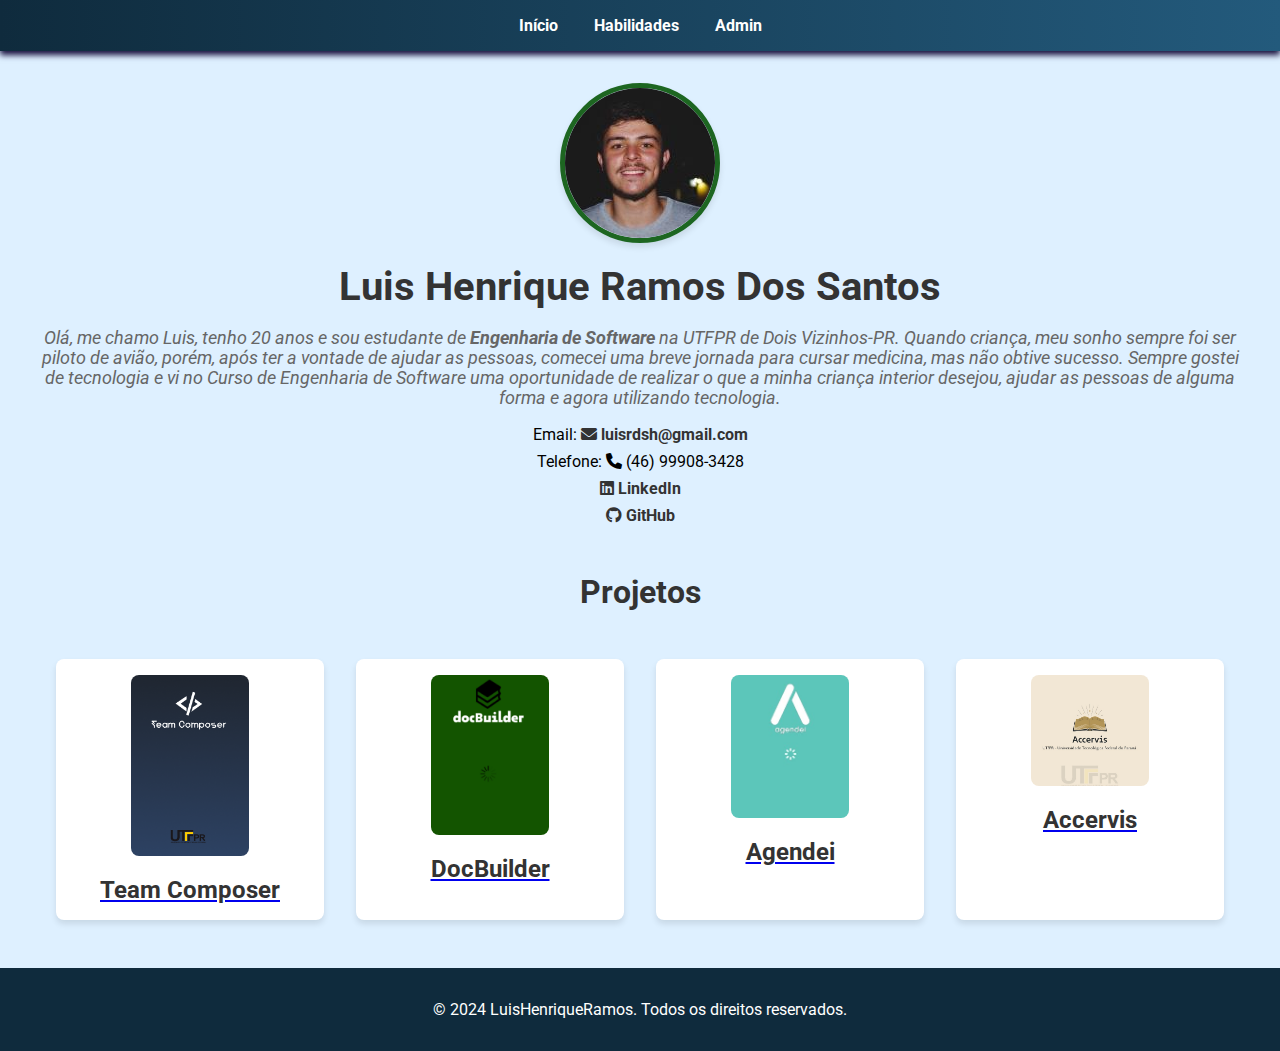
<file: index.html>
<!DOCTYPE html>
<html lang="pt-BR">

<head>
    <meta charset="UTF-8">
    <meta name="viewport" content="width=device-width, initial-scale=1.0">
    <title>Meu Portfólio</title>
    <link rel="stylesheet" href="CSS/STYLE.CSS">
    <link rel="stylesheet" href="https://cdnjs.cloudflare.com/ajax/libs/font-awesome/6.0.0-beta3/css/all.min.css">
    <link href="https://fonts.googleapis.com/css2?family=Roboto:wght@400;700&display=swap" rel="stylesheet">
</head>

<body>
    <header>
        <nav>
            <ul>
                <li><a href="index.html">Início</a></li>
                <li><a href="habilidades.html">Habilidades</a></li>
                <li><a href="login.html">Admin</a></li>
            </ul>
        </nav>
    </header>

    <main>
        <section id="informacoes-pessoais">
            <img src="images/luiss.jpg" alt="Foto profissional">
            <h1>Luis Henrique Ramos Dos Santos </h1>
            <p><i>Olá, me chamo Luis, tenho 20 anos e sou estudante de <b>Engenharia de Software</b> na UTFPR de Dois
                    Vizinhos-PR.
                    Quando criança, meu sonho sempre foi ser piloto de avião, porém, após ter a vontade de ajudar as
                    pessoas,
                    comecei uma breve jornada para cursar medicina, mas não obtive sucesso. Sempre gostei de tecnologia
                    e vi
                    no Curso de Engenharia de Software uma oportunidade de realizar o que a minha criança interior
                    desejou,
                    ajudar as pessoas de alguma forma e agora utilizando tecnologia.</i></p>
            <ul>
                <li>Email: <a href="mailto:email@example.com"><i class="fas fa-envelope"></i> luisrdsh@gmail.com</a>
                </li>
                <li>Telefone: <i class="fas fa-phone"></i> (46) 99908-3428</li>
                <li><a href="https://www.linkedin.com/in/luis-henrique-ramos-dos-santos-539a8019b/"><i
                            class="fab fa-linkedin"></i> LinkedIn</a></li>
                <li><a href="https://github.com/liseriquee"><i class="fab fa-github"></i> GitHub</a></li>
            </ul>

        </section>

        <section id="projetos">
            <h2>Projetos</h2>
            <div class="projetos-container">
                <div class="projeto">
                    <a href="projeto1.html">
                        <img src="images/teamcomposer.jpg.png" alt="Projeto 1">
                        <h3>Team Composer</h3>
                    </a>
                </div>
                <div class="projeto">
                    <a href="projeto2.html">
                        <img src="images/docbuilder.jpg.png" alt="Projeto 2">
                        <h3>DocBuilder</h3>
                    </a>
                </div>
                <div class="projeto">
                    <a href="projeto3.html">
                        <img src="images/agendei.jpg" alt="Projeto 3">
                        <h3>Agendei</h3>
                    </a>
                </div>
                <div class="projeto">
                    <a href="projeto4.html">
                        <img src="images/accervis.jpg" alt="Projeto 4">
                        <h3>Accervis</h3>
                    </a>
                </div>
            </div>
        </section>
    </main>

    <footer>
        <p>&copy; 2024 LuisHenriqueRamos. Todos os direitos reservados.</p>
    </footer>

    <script src="JS/scripts.js"></script>
</body>

</html>
</file>
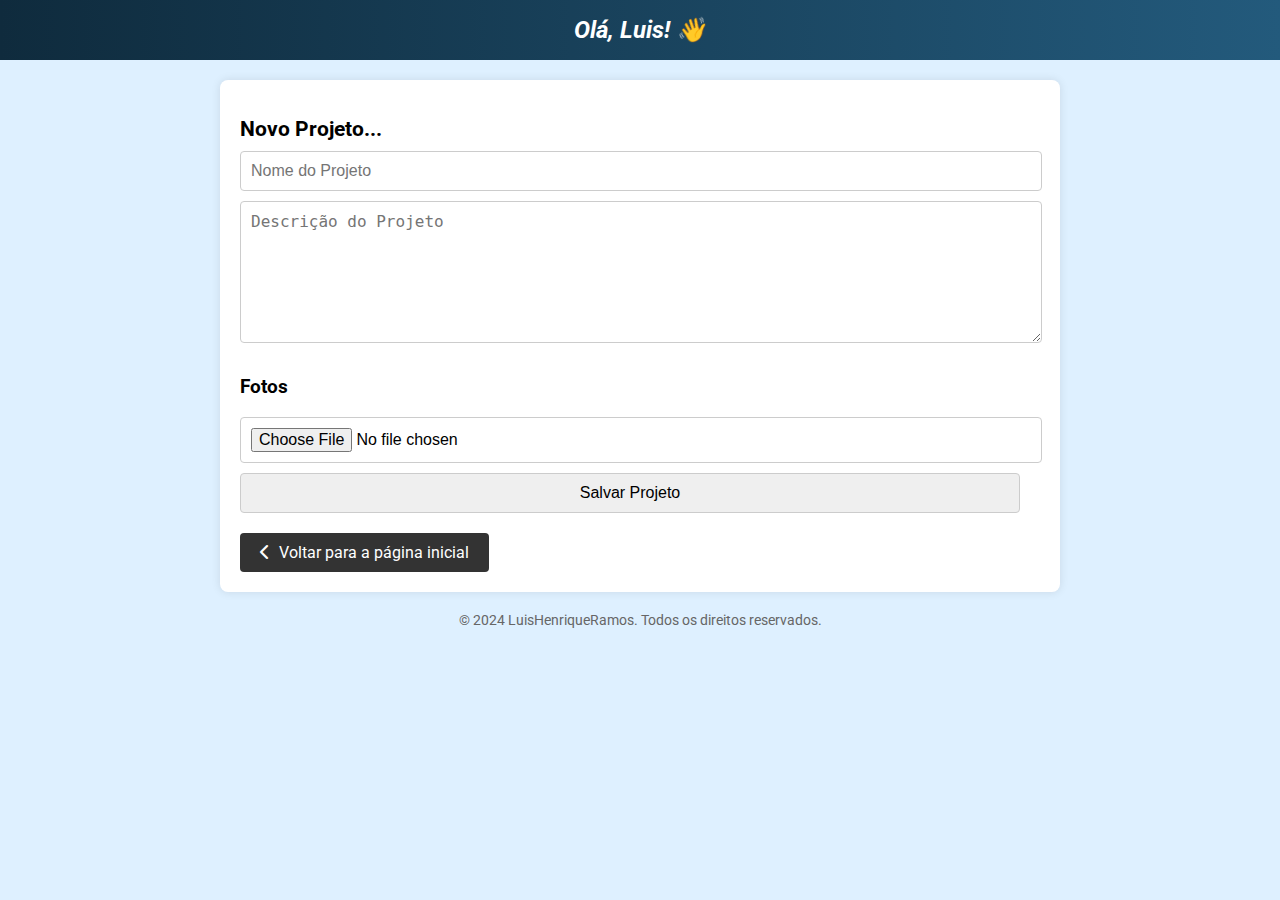
<file: adcProjeto.html>
<!DOCTYPE html>
<html lang="pt-BR">

<head>
    <meta charset="UTF-8">
    <meta name="viewport" content="width=device-width, initial-scale=1.0">
    <title>Novo Projeto - Detalhes</title>
    <link rel="stylesheet" href="CSS/styleADM.css">
    <link rel="stylesheet" href="https://cdnjs.cloudflare.com/ajax/libs/font-awesome/6.0.0-beta3/css/all.min.css">
    <link href="https://fonts.googleapis.com/css2?family=Roboto:wght@400;700&display=swap" rel="stylesheet">
</head>

<body>
    <header>
        <h1><i>Olá, Luis! 👋</i></h1>
    </header>

    <main>
        <section id="detalhes-projeto">
            <h2>Novo Projeto...</h2>
            <input type="text" placeholder="Nome do Projeto">
            <textarea placeholder="Descrição do Projeto"></textarea>

            <h3>Fotos</h3>
            <input type="file" name="Fotos" id="1">
            <input type="submit" value="Salvar Projeto">

            <a href="admin.html" class="button-back"><i class="fas fa-chevron-left"></i> Voltar para a página
                inicial</a>
        </section>
    </main>

    <footer>
        <p>&copy; 2024 LuisHenriqueRamos. Todos os direitos reservados.</p>
    </footer>

    <script src="JS/scripts.js"></script>
</body>

</html>
</file>
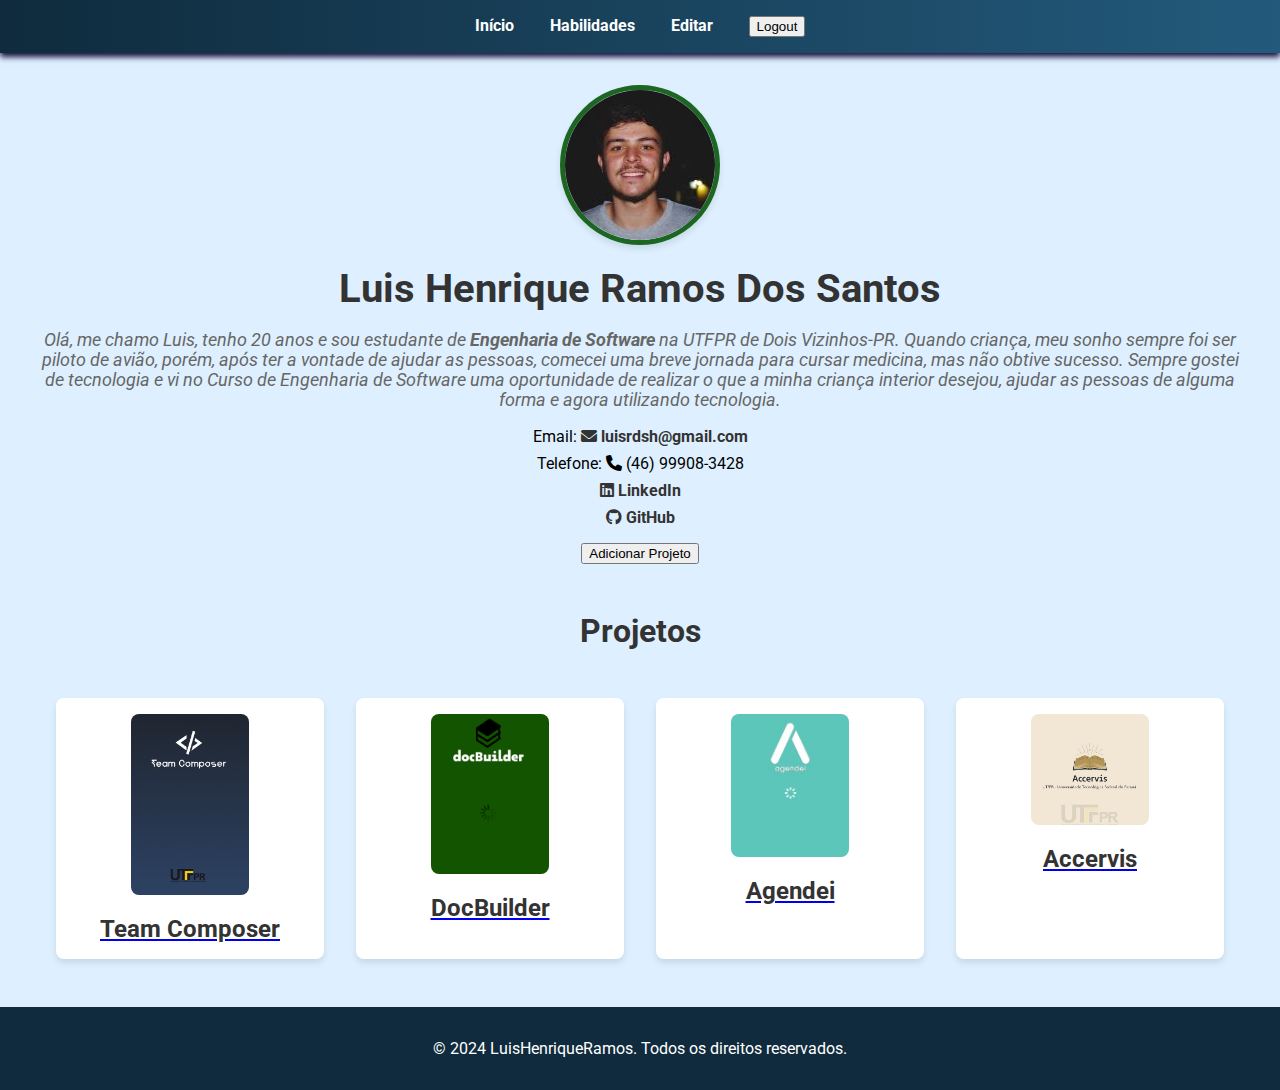
<file: admin.html>
<!DOCTYPE html>
<html lang="pt-BR">

<head>
    <meta charset="UTF-8">
    <meta name="viewport" content="width=device-width, initial-scale=1.0">
    <title>Meu Portfólio</title>
    <link rel="stylesheet" href="CSS/STYLE.CSS">
    <link rel="stylesheet" href="https://cdnjs.cloudflare.com/ajax/libs/font-awesome/6.0.0-beta3/css/all.min.css">
    <link href="https://fonts.googleapis.com/css2?family=Roboto:wght@400;700&display=swap" rel="stylesheet">
</head>

<body>
    <header>
        <nav>
            <ul>
                <li><a href="admin.html">Início</a></li>
                <li><a href="habilidades.html">Habilidades</a></li>
                <li><a href="editarPerfil.html">Editar</a></li>
                <li><button onclick="fazerLogout()">Logout</button></li>
            </ul>
        </nav>
    </header>

    <main>
        <section id="informacoes-pessoais">
            <img src="images/luiss.jpg">
            <h1>Luis Henrique Ramos Dos Santos </h1>
            <p><i>Olá, me chamo Luis, tenho 20 anos e sou estudante de <b>Engenharia de Software</b> na UTFPR de Dois
                    Vizinhos-PR.
                    Quando criança, meu sonho sempre foi ser piloto de avião, porém, após ter a vontade de ajudar as
                    pessoas,
                    comecei uma breve jornada para cursar medicina, mas não obtive sucesso. Sempre gostei de tecnologia
                    e vi
                    no Curso de Engenharia de Software uma oportunidade de realizar o que a minha criança interior
                    desejou,
                    ajudar as pessoas de alguma forma e agora utilizando tecnologia.</i></p>
            <ul>
                <li>Email: <a href="mailto:email@example.com"><i class="fas fa-envelope"></i> luisrdsh@gmail.com</a>
                </li>
                <li>Telefone: <i class="fas fa-phone"></i> (46) 99908-3428</li>
                <li><a href="https://www.linkedin.com/in/luis-henrique-ramos-dos-santos-539a8019b/"><i
                            class="fab fa-linkedin"></i> LinkedIn</a></li>
                <li><a href="https://github.com/liseriquee"><i class="fab fa-github"></i> GitHub</a></li>
            </ul>

            <a href="adcProjeto.html"><button>Adicionar Projeto</button></a>

        </section>

        <section id="projetos">
            <h2>Projetos</h2>
            <div class="projetos-container">
                <div class="projeto">
                    <a href="projeto1.html">
                        <img src="images/teamcomposer.jpg.png" alt="Projeto 1">
                        <h3>Team Composer</h3>
                    </a>
                </div>
                <div class="projeto">
                    <a href="projeto2.html">
                        <img src="images/docbuilder.jpg.png" alt="Projeto 2">
                        <h3>DocBuilder</h3>
                    </a>
                </div>
                <div class="projeto">
                    <a href="projeto3.html">
                        <img src="images/agendei.jpg" alt="Projeto 3">
                        <h3>Agendei</h3>
                    </a>
                </div>
                <div class="projeto">
                    <a href="projeto4.html">
                        <img src="images/accervis.jpg" alt="Projeto 4">
                        <h3>Accervis</h3>
                    </a>
                </div>
            </div>
        </section>
    </main>

    <footer>
        <p>&copy; 2024 LuisHenriqueRamos. Todos os direitos reservados.</p>
    </footer>

    <script src="JS/scripts.js"></script>
</body>

</html>
</file>
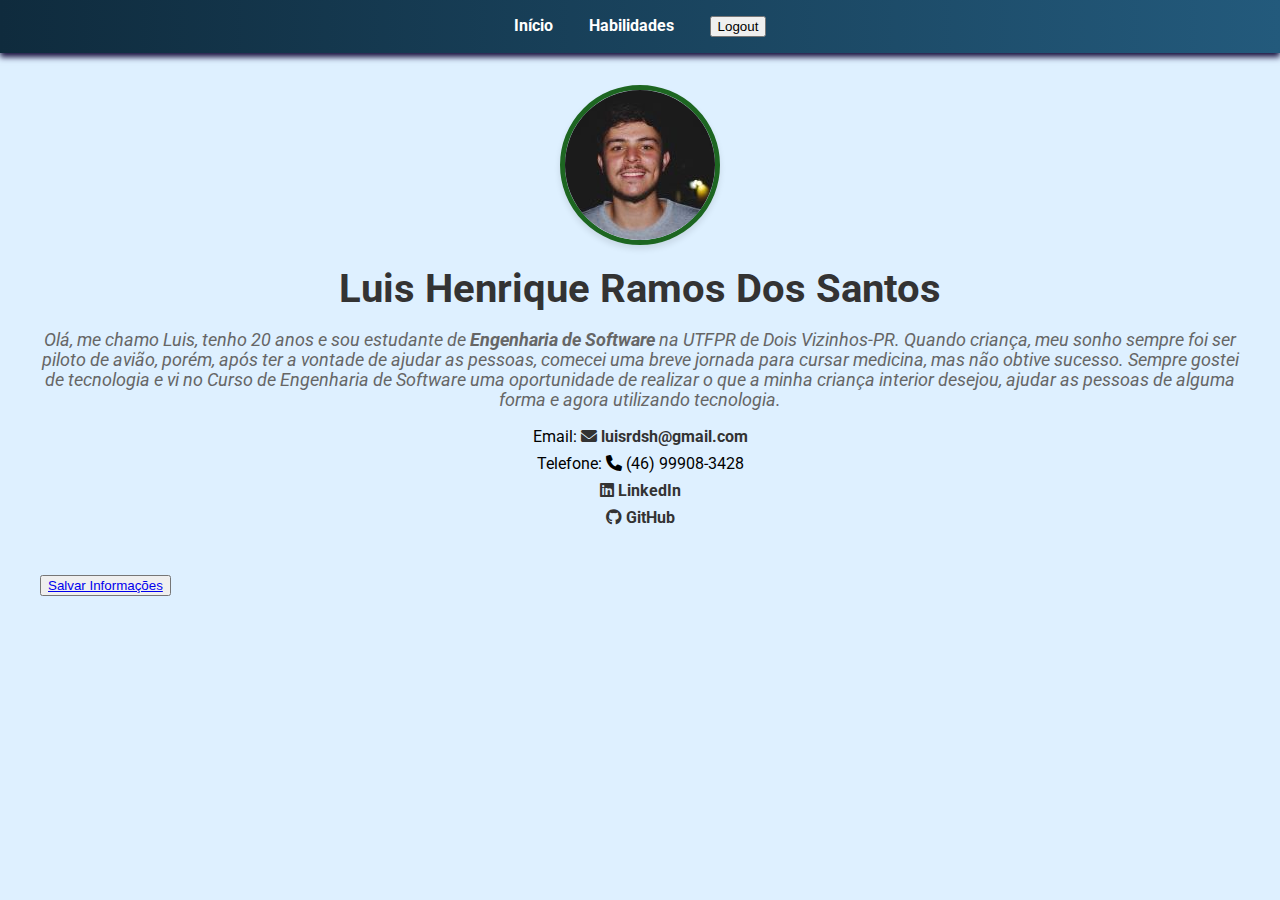
<file: editarPerfil.html>
<!DOCTYPE html>
<html lang="pt-BR">

<head>
    <meta charset="UTF-8">
    <meta name="viewport" content="width=device-width, initial-scale=1.0">
    <title>Editar Portfólio</title>
    <link rel="stylesheet" href="CSS/STYLE.CSS">
    <link rel="stylesheet" href="https://cdnjs.cloudflare.com/ajax/libs/font-awesome/6.0.0-beta3/css/all.min.css">
    <link href="https://fonts.googleapis.com/css2?family=Roboto:wght@400;700&display=swap" rel="stylesheet">

<body>
    <header>
        <nav>
            <ul>
                <li><a href="admin.html">Início</a></li>
                <li><a href="habilidades.html">Habilidades</a></li>
                <li><button onclick="fazerLogout()">Logout</button></li>
            </ul>
        </nav>
    </header>

    <main>
        <section id="informacoes-pessoais" class="editável">
            <img src="images/luiss.jpg" alt="Foto profissional">
            <h1 contenteditable="true">Luis Henrique Ramos Dos Santos</h1>
            <p contenteditable="true"><i>Olá, me chamo Luis, tenho 20 anos e sou estudante de <b>Engenharia de
                        Software</b> na UTFPR de Dois
                    Vizinhos-PR.
                    Quando criança, meu sonho sempre foi ser piloto de avião, porém, após ter a vontade de ajudar as
                    pessoas,
                    comecei uma breve jornada para cursar medicina, mas não obtive sucesso. Sempre gostei de tecnologia
                    e vi
                    no Curso de Engenharia de Software uma oportunidade de realizar o que a minha criança interior
                    desejou,
                    ajudar as pessoas de alguma forma e agora utilizando tecnologia.</i></p>
            <ul>
                <li>Email: <a href="mailto:email@example.com" contenteditable="true"><i class="fas fa-envelope"></i>
                        luisrdsh@gmail.com</a></li>
                <li>Telefone: <span contenteditable="true"><i class="fas fa-phone"></i> (46) 99908-3428</span></li>
                <li><a href="https://www.linkedin.com/in/luis-henrique-ramos-dos-santos-539a8019b/"
                        contenteditable="true"><i class="fab fa-linkedin"></i> LinkedIn</a></li>
                <li><a href="https://github.com/liseriquee" contenteditable="true"><i class="fab fa-github"></i>
                        GitHub</a></li>
            </ul>

        </section>
        <button><a href="admin.html">Salvar Informações</button>
</file>
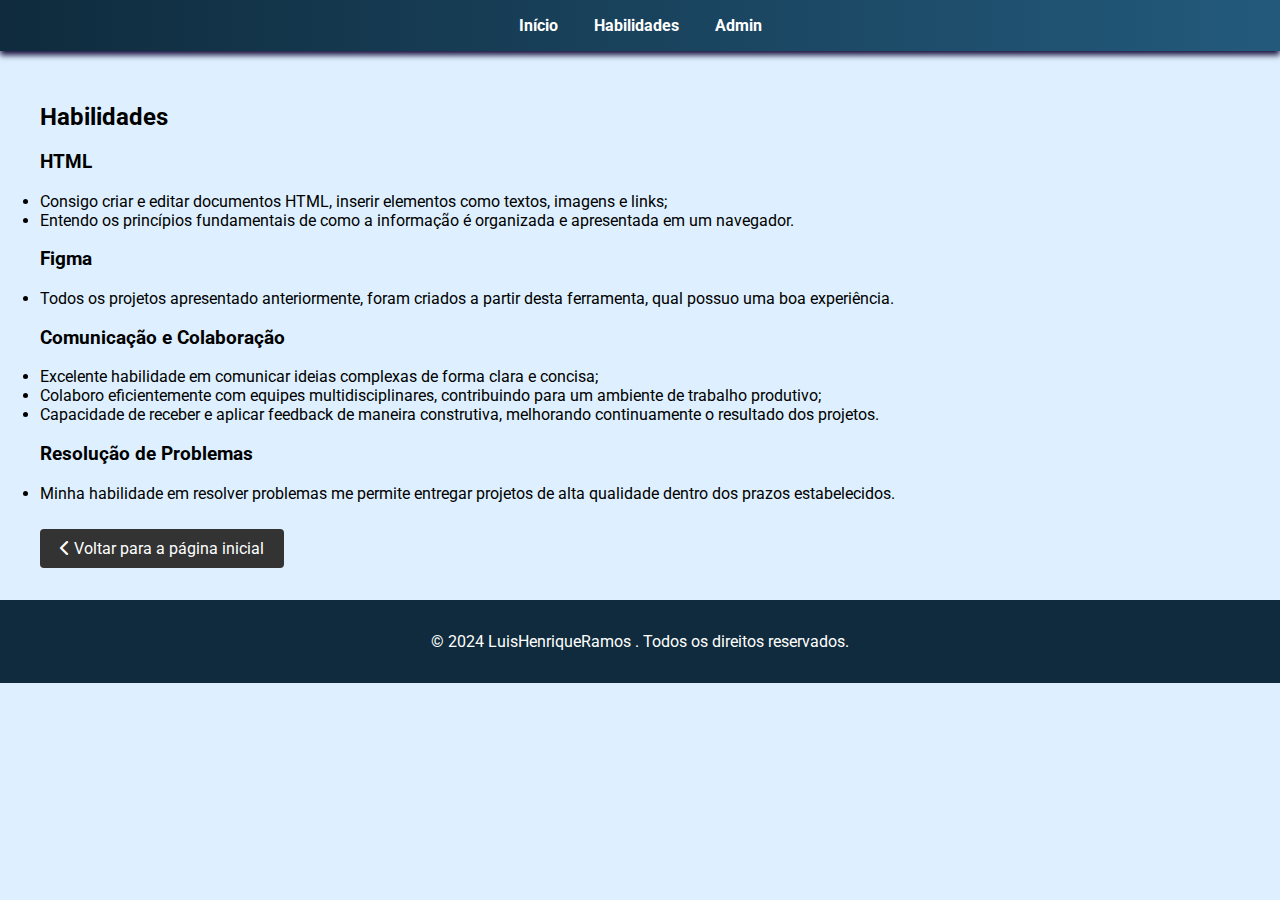
<file: habilidades.html>
<!DOCTYPE html>
<html lang="pt-BR">

<head>
    <meta charset="UTF-8">
    <meta name="viewport" content="width=device-width, initial-scale=1.0">
    <title>Habilidades</title>
    <link rel="stylesheet" href="CSS/STYLE.CSS">
    <link rel="stylesheet" href="https://cdnjs.cloudflare.com/ajax/libs/font-awesome/6.0.0-beta3/css/all.min.css">
    <link href="https://fonts.googleapis.com/css2?family=Roboto:wght@400;700&display=swap" rel="stylesheet">
</head>

<body>
    <header>
        <nav>
            <ul>
                <li><a href="index.html">Início</a></li>
                <li><a href="habilidades.html">Habilidades</a></li>
                <li><a href="login.html">Admin</a></li>
            </ul>
        </nav>
    </header>

    <main>
        <section id="habilidades">
            <h2>Habilidades</h2>
            <div class="habilidades-container">
                <div class="habilidade">
                    <h3>HTML</h3>
                    <p>
                        <li>Consigo criar e editar documentos HTML, inserir elementos como textos, imagens e links;</li>
                        <li>Entendo os princípios fundamentais de como a informação é organizada e apresentada em um
                            navegador.</li>
                    </p>
                </div>
                <div class="habilidade">
                    <h3>Figma</h3>
                    <p>
                        <li>Todos os projetos apresentado anteriormente, foram criados a partir desta ferramenta, qual
                            possuo uma boa experiência.</li>
                    </p>
                </div>
                <div class="habilidade">
                    <h3>Comunicação e Colaboração</h3>
                    <p>
                        <li>Excelente habilidade em comunicar ideias complexas de forma clara e concisa;</li>
                        <li>Colaboro eficientemente com equipes multidisciplinares, contribuindo para um ambiente de
                            trabalho produtivo;</li>
                        <li>Capacidade de receber e aplicar feedback de maneira construtiva, melhorando continuamente o
                            resultado dos projetos.</li>
                    </p>
                </div>
                <div class="habilidade">
                    <h3>Resolução de Problemas</h3>
                    <p>
                        <li>Minha habilidade em resolver problemas me permite entregar projetos de alta qualidade dentro
                            dos prazos estabelecidos.</li>
                    </p>
                </div>
            </div>
            <a href="index.html" class="button-back"><i class="fas fa-chevron-left"></i> Voltar para a página
                inicial</a>
        </section>
    </main>

    <footer>
        <p>&copy; 2024 LuisHenriqueRamos . Todos os direitos reservados.</p>
    </footer>

    <script src="JS/scripts.js"></script>
</body>

</html>
</file>
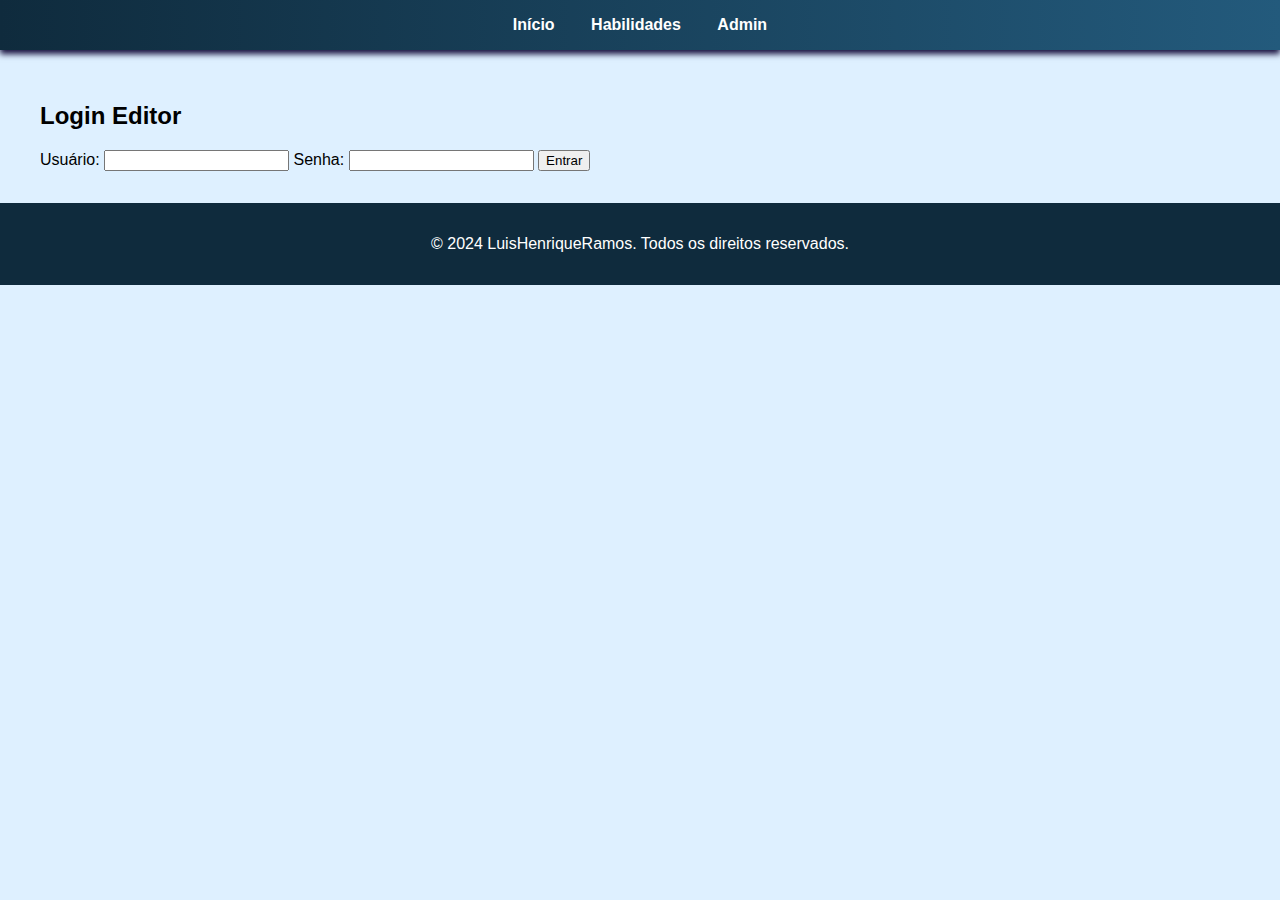
<file: login.html>
<!DOCTYPE html>
<html lang="pt-BR">

<head>
    <meta charset="UTF-8">
    <meta name="viewport" content="width=device-width, initial-scale=1.0">
    <title>Admin Login</title>
    <link rel="stylesheet" href="CSS/STYLE.CSS">
</head>

<body>
    <header>
        <nav>
            <ul>
                <li><a href="index.html">Início</a></li>
                <li><a href="habilidades.html">Habilidades</a></li>
                <li><a href="login.html">Admin</a></li>
            </ul>
        </nav>
    </header>

    <main>
        <section id="login">
            <h2>Login Editor</h2>
            <form onsubmit="event.preventDefault(); fazerLogin();">
                <label for="username">Usuário:</label>
                <input type="text" id="username" name="username">

                <label for="password">Senha:</label>
                <input type="password" id="password" name="password">

                <button type="submit">Entrar</button>
            </form>
        </section>
    </main>

    <footer>
        <p>&copy; 2024 LuisHenriqueRamos. Todos os direitos reservados.</p>
    </footer>

    <script src="JS/scripts.js"></script>
</body>

</html>
</file>
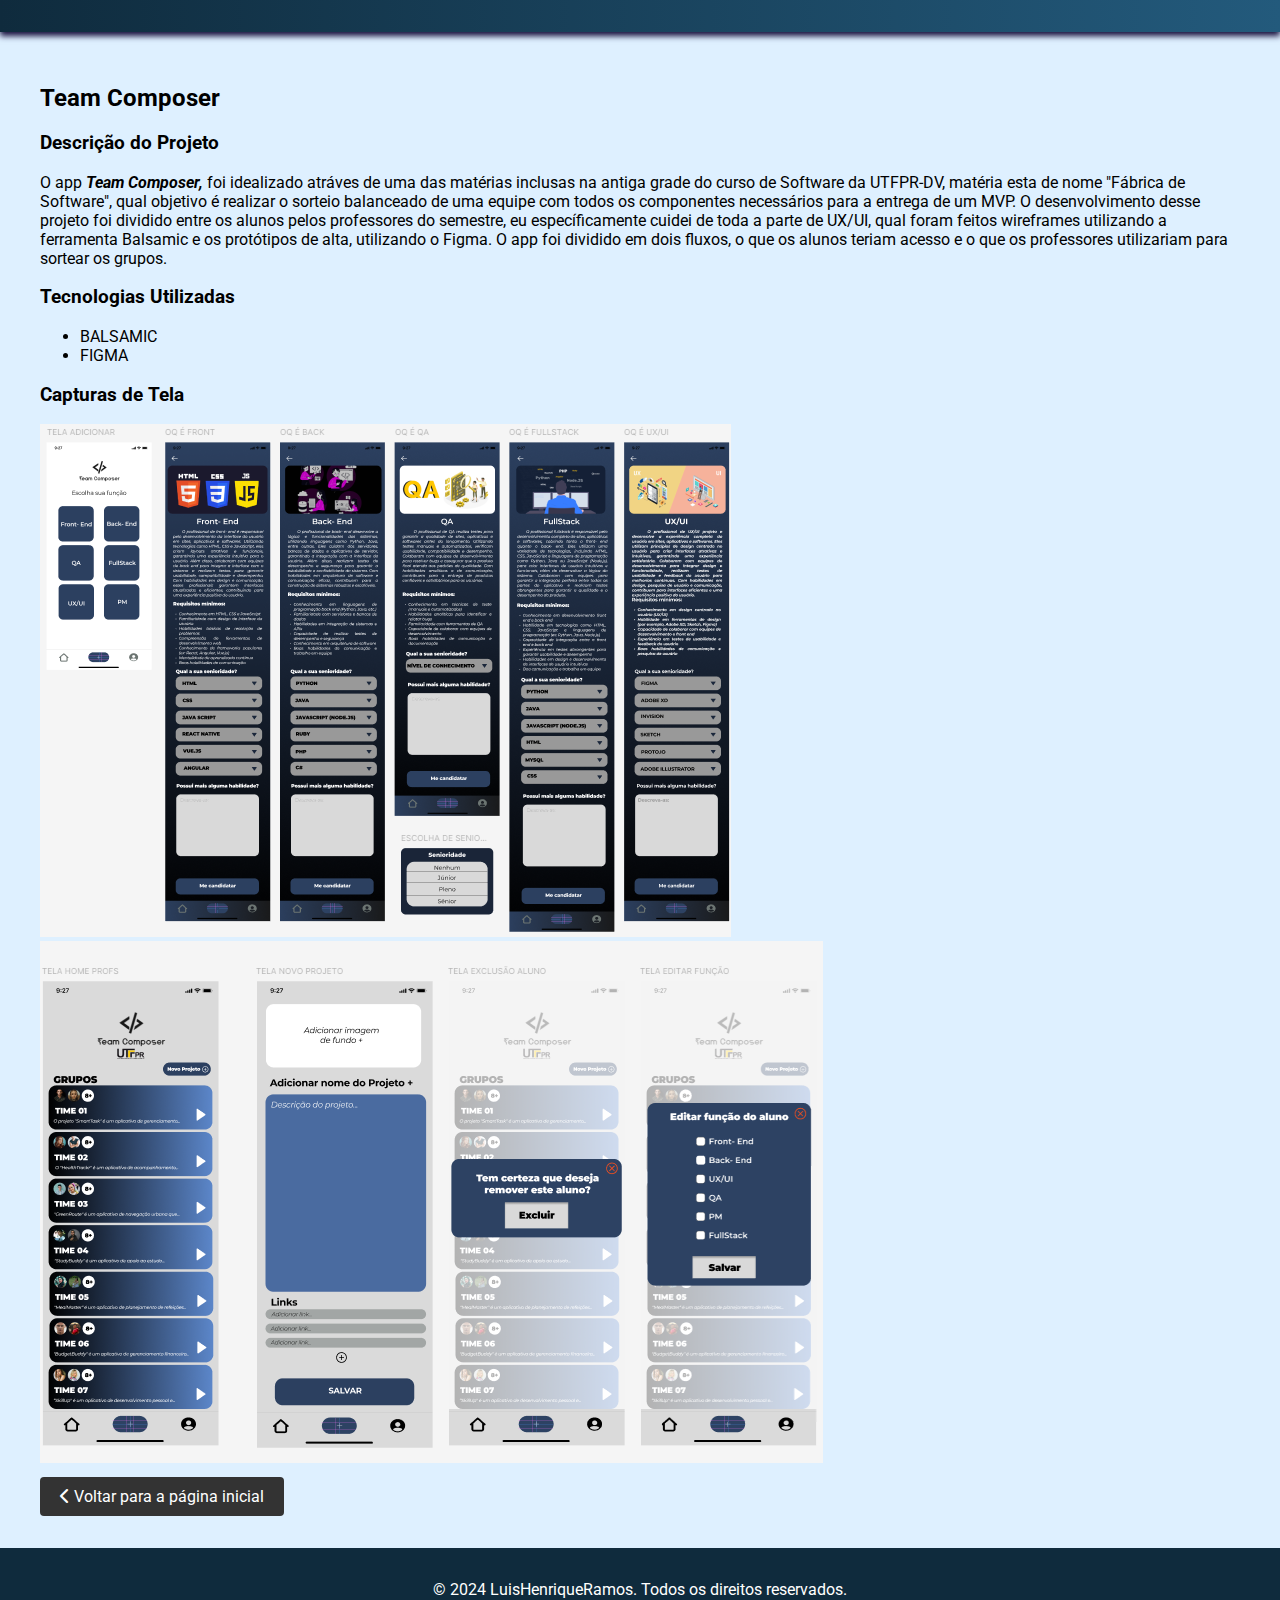
<file: projeto1.html>
<!DOCTYPE html>
<html lang="pt-BR">

<head>
    <meta charset="UTF-8">
    <meta name="viewport" content="width=device-width, initial-scale=1.0">
    <title>Projeto 1 - Detalhes</title>
    <link rel="stylesheet" href="CSS/STYLE.CSS">
    <link rel="stylesheet" href="https://cdnjs.cloudflare.com/ajax/libs/font-awesome/6.0.0-beta3/css/all.min.css">
    <link href="https://fonts.googleapis.com/css2?family=Roboto:wght@400;700&display=swap" rel="stylesheet">
</head>

<body>
    <header>
    </header>

    <main>
        <section id="detalhes-projeto">
            <h2>Team Composer</h2>
            <div class="projeto-details">
                <div class="projeto-info">
                    <h3>Descrição do Projeto</h3>
                    <p>O app <i><b>Team Composer,</b></i> foi idealizado atráves de uma das matérias inclusas na antiga
                        grade do curso de Software da UTFPR-DV, matéria esta de nome "Fábrica de Software", qual
                        objetivo é realizar o sorteio balanceado de uma equipe com todos os componentes necessários para
                        a entrega de um MVP. O
                        desenvolvimento desse projeto foi dividido entre os alunos pelos professores do semestre, eu
                        específicamente cuidei de toda a parte de UX/UI, qual foram feitos wireframes utilizando a
                        ferramenta Balsamic e os protótipos de alta, utilizando o Figma. O app foi dividido em dois
                        fluxos, o que os alunos teriam acesso e o que os professores utilizariam para sortear os grupos.
                    </p>

                    <h3>Tecnologias Utilizadas</h3>
                    <ul>
                        <li>BALSAMIC</li>
                        <li>FIGMA</li>
                    </ul>

                </div>
                <h3>Capturas de Tela</h3>
                <img src="images/FLUXO ALUNOS.png">
                <img src="images/FLUXO PROFS.png">

            </div>

            <a href="index.html" class="button-back"><i class="fas fa-chevron-left"></i> Voltar para a página
                inicial</a>
        </section>
    </main>

    <footer>
        <p>&copy; 2024 LuisHenriqueRamos. Todos os direitos reservados.</p>

    </footer>

    <script src="JS/scripts.js"></script>
</body>

</html>
</file>
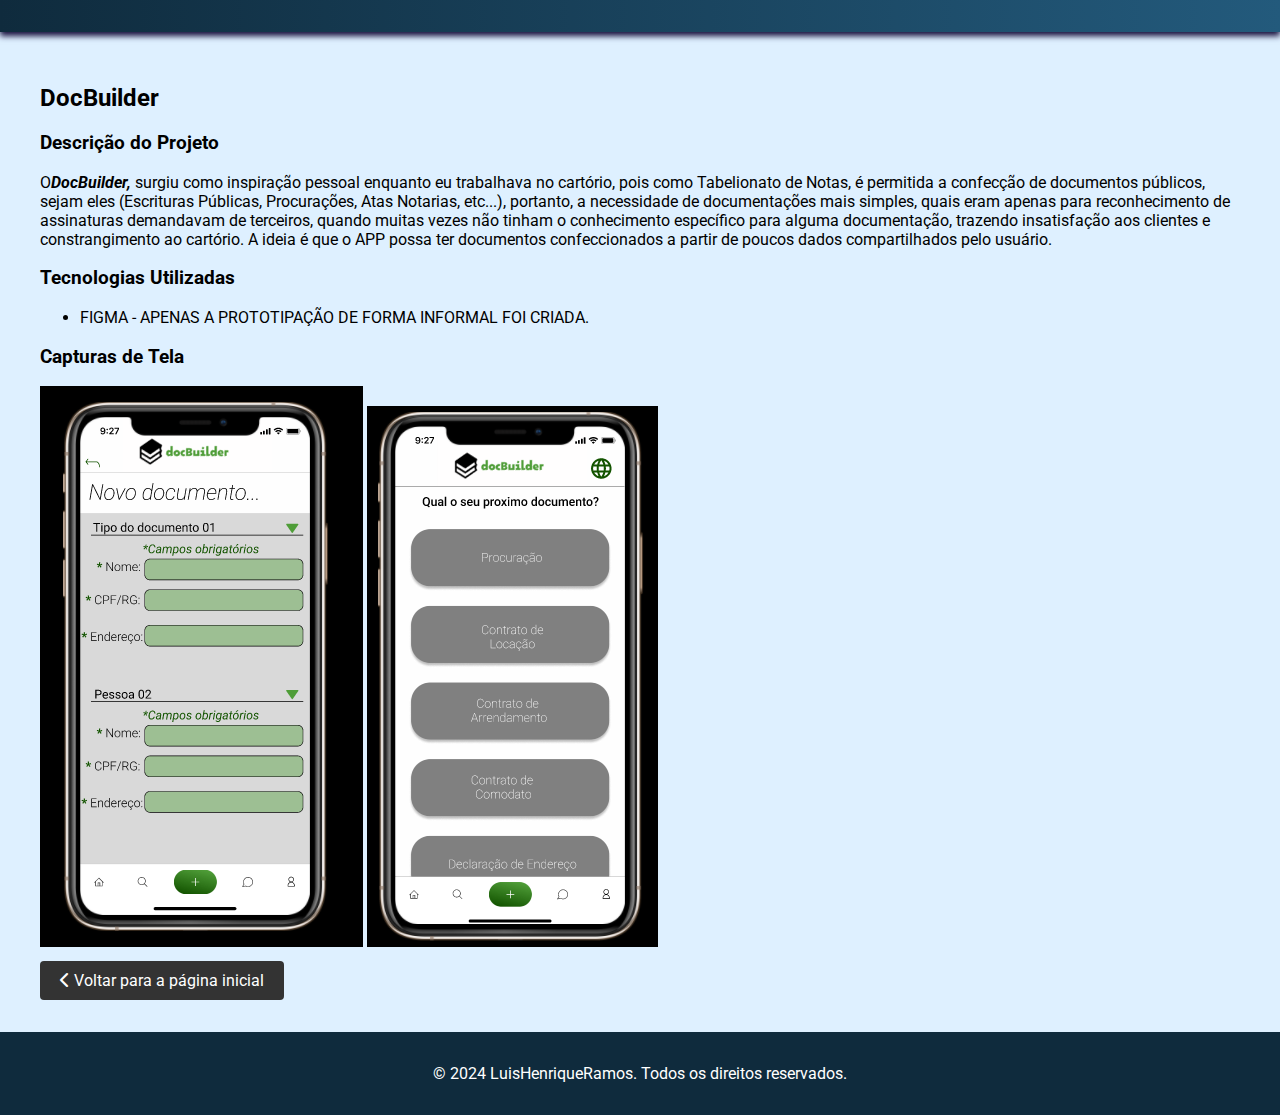
<file: projeto2.html>
<!DOCTYPE html>
<html lang="pt-BR">

<head>
    <meta charset="UTF-8">
    <meta name="viewport" content="width=device-width, initial-scale=1.0">
    <title>Projeto 1 - Detalhes</title>
    <link rel="stylesheet" href="CSS/STYLE.CSS">
    <link rel="stylesheet" href="https://cdnjs.cloudflare.com/ajax/libs/font-awesome/6.0.0-beta3/css/all.min.css">
    <link href="https://fonts.googleapis.com/css2?family=Roboto:wght@400;700&display=swap" rel="stylesheet">
</head>

<body>
    <header>
    </header>

    <main>
        <section id="detalhes-projeto">
            <h2>DocBuilder</h2>
            <div class="projeto-details">
                <div class="projeto-info">
                    <h3>Descrição do Projeto</h3>
                    <p>O<i><b>DocBuilder,</b></i> surgiu como inspiração pessoal enquanto eu trabalhava no cartório,
                        pois como Tabelionato de Notas, é permitida a confecção de documentos públicos, sejam eles
                        (Escrituras Públicas, Procurações, Atas Notarias, etc...), portanto, a necessidade de
                        documentações mais simples, quais eram apenas para reconhecimento de assinaturas demandavam de
                        terceiros, quando muitas vezes não tinham o conhecimento específico para alguma documentação,
                        trazendo insatisfação aos clientes e constrangimento ao cartório. A ideia é que o APP possa ter
                        documentos confeccionados a partir de poucos dados compartilhados pelo usuário.
                    </p>

                    <h3>Tecnologias Utilizadas</h3>
                    <ul>
                        <li>FIGMA - APENAS A PROTOTIPAÇÃO DE FORMA INFORMAL FOI CRIADA.</li>
                    </ul>

                </div>
                <h3>Capturas de Tela</h3>
                <img src="images/DDOCBUILDER1.png">
                <img src="images/DOCBUILDER1.png">
            </div>

            <a href="index.html" class="button-back"><i class="fas fa-chevron-left"></i> Voltar para a página
                inicial</a>
        </section>
    </main>

    <footer>
        <p>&copy; 2024 LuisHenriqueRamos. Todos os direitos reservados.</p>

    </footer>

    <script src="JS/scripts.js"></script>
</body>

</html>
</file>
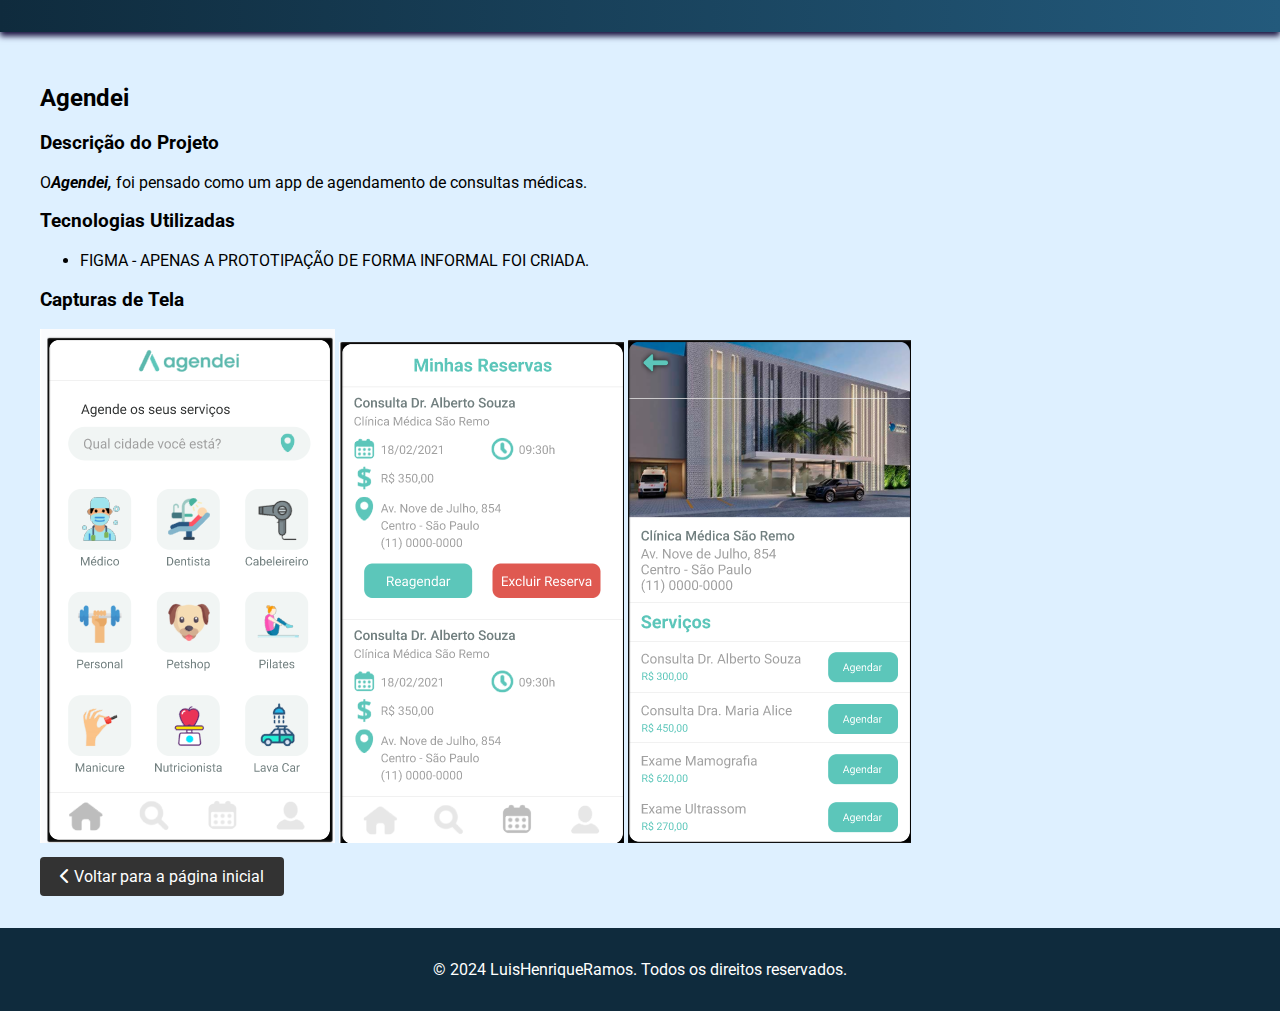
<file: projeto3.html>
<!DOCTYPE html>
<html lang="pt-BR">

<head>
    <meta charset="UTF-8">
    <meta name="viewport" content="width=device-width, initial-scale=1.0">
    <title>Projeto 1 - Detalhes</title>
    <link rel="stylesheet" href="CSS/STYLE.CSS">
    <link rel="stylesheet" href="https://cdnjs.cloudflare.com/ajax/libs/font-awesome/6.0.0-beta3/css/all.min.css">
    <link href="https://fonts.googleapis.com/css2?family=Roboto:wght@400;700&display=swap" rel="stylesheet">
</head>

<body>
    <header>
    </header>

    <main>
        <section id="detalhes-projeto">
            <h2>Agendei</h2>
            <div class="projeto-details">
                <div class="projeto-info">
                    <h3>Descrição do Projeto</h3>
                    <p>O<i><b>Agendei,</b></i> foi pensado como um app de agendamento de consultas médicas.
                    </p>

                    <h3>Tecnologias Utilizadas</h3>
                    <ul>
                        <li>FIGMA - APENAS A PROTOTIPAÇÃO DE FORMA INFORMAL FOI CRIADA.</li>
                    </ul>

                </div>
                <h3>Capturas de Tela</h3>
                <img src="images/Captura de tela 2024-06-23 182821.png">
                <img src="images/Captura de tela 2024-06-23 182835.png">
                <img src="images/Captura de tela 2024-06-23 182846.png">
            </div>

            <a href="index.html" class="button-back"><i class="fas fa-chevron-left"></i> Voltar para a página
                inicial</a>
        </section>
    </main>

    <footer>
        <p>&copy; 2024 LuisHenriqueRamos. Todos os direitos reservados.</p>

    </footer>

    <script src="JS/scripts.js"></script>
</body>

</html>
</file>
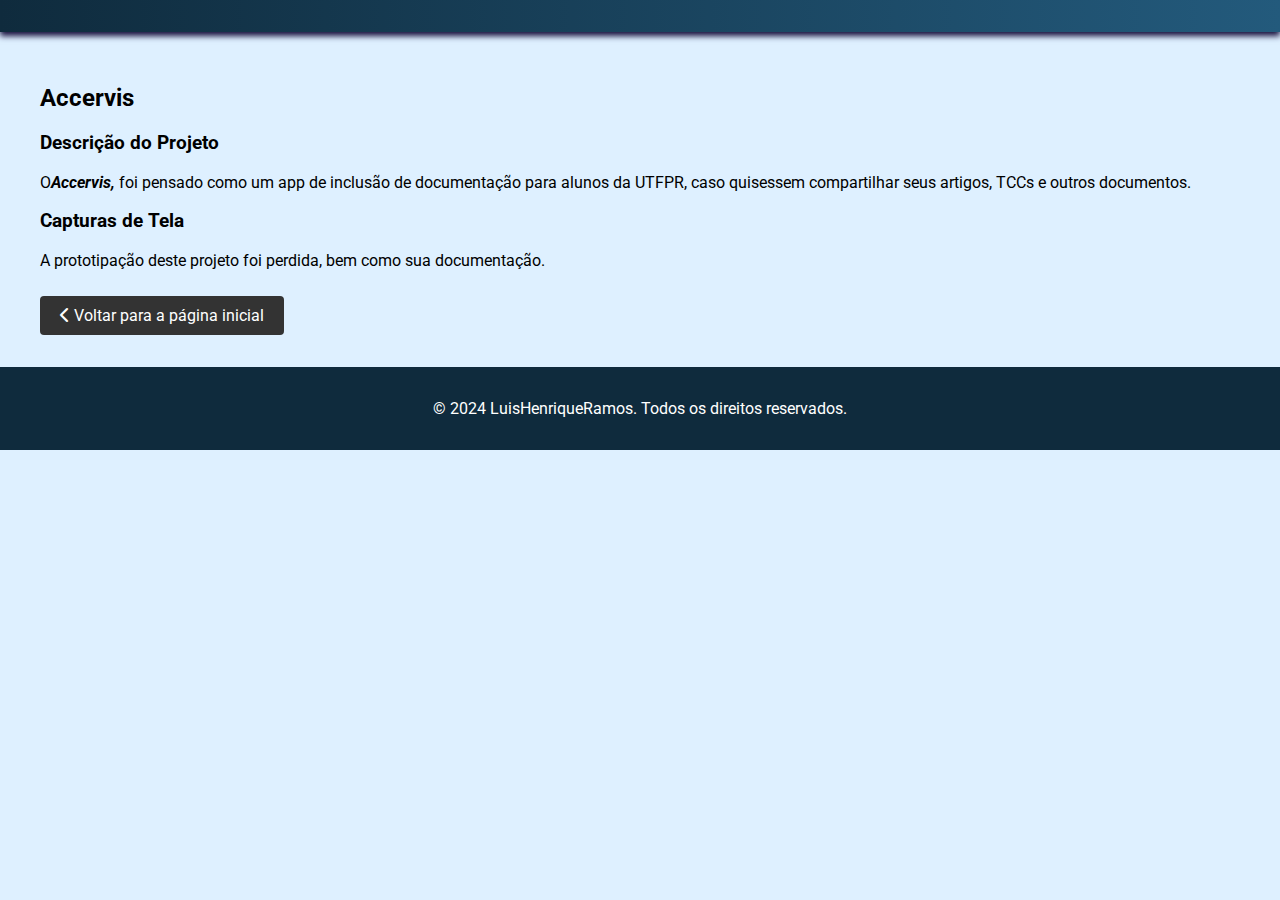
<file: projeto4.html>
<!DOCTYPE html>
<html lang="pt-BR">

<head>
    <meta charset="UTF-8">
    <meta name="viewport" content="width=device-width, initial-scale=1.0">
    <title>Projeto 1 - Detalhes</title>
    <link rel="stylesheet" href="CSS/STYLE.CSS">
    <link rel="stylesheet" href="https://cdnjs.cloudflare.com/ajax/libs/font-awesome/6.0.0-beta3/css/all.min.css">
    <link href="https://fonts.googleapis.com/css2?family=Roboto:wght@400;700&display=swap" rel="stylesheet">
</head>

<body>
    <header>
    </header>

    <main>
        <section id="detalhes-projeto">
            <h2>Accervis</h2>
            <div class="projeto-details">
                <div class="projeto-info">
                    <h3>Descrição do Projeto</h3>
                    <p>O<i><b>Accervis,</b></i> foi pensado como um app de inclusão de documentação para alunos da
                        UTFPR, caso quisessem compartilhar seus artigos, TCCs e outros documentos.
                    </p>

                </div>
                <h3>Capturas de Tela</h3>
                <p>A prototipação deste projeto foi perdida, bem como sua documentação.</p>

            </div>

            <a href="index.html" class="button-back"><i class="fas fa-chevron-left"></i> Voltar para a página
                inicial</a>
        </section>
    </main>

    <footer>
        <p>&copy; 2024 LuisHenriqueRamos. Todos os direitos reservados.</p>

    </footer>

    <script src="JS/scripts.js"></script>
</body>

</html>
</file>
<file: CSS/STYLE.CSS>
body {
    font-family: 'Roboto', sans-serif;
    margin: 0;
    padding: 0;
    background-color: #def0ff;
    color: #000000;
}

header {
    background: linear-gradient(90deg, #0f2b3d, #235a7c);
    color: #0e0e0e;
    padding: 1rem 0;
    text-align: center;
    box-shadow: 0 4px 6px #170f3d;
}

nav ul {
    list-style: none;
    padding: 0;
    margin: 0;
}

nav ul li {
    display: inline;
    margin: 0 1rem;
}

nav ul li a {
    color: #fff;
    text-decoration: none;
    font-weight: 700;
}

nav ul li a:hover {
    text-decoration: underline;
}

main {
    padding: 2rem;
    max-width: 1200px;
    margin: 0 auto;
}

#informacoes-pessoais {
    text-align: center;
    margin-bottom: 3rem;
}

#informacoes-pessoais img {
    border-radius: 50%;
    width: 150px;
    height: 150px;
    border: 5px solid #005200de;
    box-shadow: 0 4px 6px rgba(0, 0, 0, 0.1);
    object-fit: cover;
}


#informacoes-pessoais h1 {
    margin: 1rem 0 0.5rem;
    font-size: 2.5rem;
    color: #333;
}

#informacoes-pessoais p {
    font-size: 1.1rem;
    color: #666;
}

#informacoes-pessoais ul {
    list-style: none;
    padding: 0;
    margin: 1rem 0;
}

#informacoes-pessoais ul li {
    margin: 0.5rem 0;
}

#informacoes-pessoais ul li a {
    color: #333;
    text-decoration: none;
    font-weight: 700;
}

#informacoes-pessoais ul li a:hover {
    color: #555;
    text-decoration: underline;
}

#projetos {
    text-align: center;
}

#projetos h2 {
    margin-bottom: 2rem;
    font-size: 2rem;
    color: #333;
}

.projetos-container {
    display: flex;
    flex-wrap: wrap;
    justify-content: center;
}

.projeto {
    flex: 1 1 calc(25% - 2rem);
    box-sizing: border-box;
    margin: 1rem;
    padding: 1rem;
    background: #fff;
    border-radius: 8px;
    box-shadow: 0 4px 6px rgba(0, 0, 0, 0.1);
    transition: transform 0.3s, box-shadow 0.3s;
}

.projeto:hover {
    transform: translateY(-10px);
    box-shadow: 0 8px 12px rgba(0, 0, 0, 0.1);
}

.projeto img {
    width: 50%;
    height: auto;
    border-radius: 8px;
    margin-bottom: 1rem;
}

.projeto h3 {
    margin: 0;
    font-size: 1.5rem;
    color: #333;
}

.button-back {
    display: inline-block;
    background-color: #333;
    color: white;
    padding: 10px 20px;
    text-decoration: none;
    border-radius: 4px;
    margin-top: 10px;
}

footer {
    text-align: center;
    padding: 1rem 0;
    background: #0f2b3d;
    color: #fff;
    position: relative;
    bottom: 0;
    width: 100%;
}
</file>
<file: CSS/styleADM.css>
body {
    font-family: 'Roboto', sans-serif;
    margin: 0;
    padding: 0;
    background-color: #def0ff;
}

header {
    background: linear-gradient(90deg, #0f2b3d, #235a7c);
    color: white;
    padding: 1rem;
    text-align: center;
}

main {
    max-width: 800px;
    margin: 20px auto;
    background-color: white;
    padding: 20px;
    box-shadow: 0 0 10px rgba(0, 0, 0, 0.1);
    border-radius: 8px;
}

h1 {
    font-size: 1.5rem;
    margin: 0;
}

h2 {
    font-size: 1.3rem;
    margin-bottom: 10px;
}

input[type="text"],
input[type="file"],
input[type="submit"],
textarea {
    width: calc(100% - 20px);
    padding: 10px;
    margin-bottom: 10px;
    border: 1px solid #ccc;
    border-radius: 4px;
    font-size: 1rem;
}

textarea {
    height: 120px;
    resize: vertical;
}

.button-back {
    display: inline-block;
    background-color: #333;
    color: white;
    padding: 10px 20px;
    text-decoration: none;
    border-radius: 4px;
    margin-top: 10px;
}

.button-back i {
    margin-right: 5px;
}

footer {
    margin-top: 20px;
    text-align: center;
    color: #666;
    font-size: 0.9rem;
}
</file>
